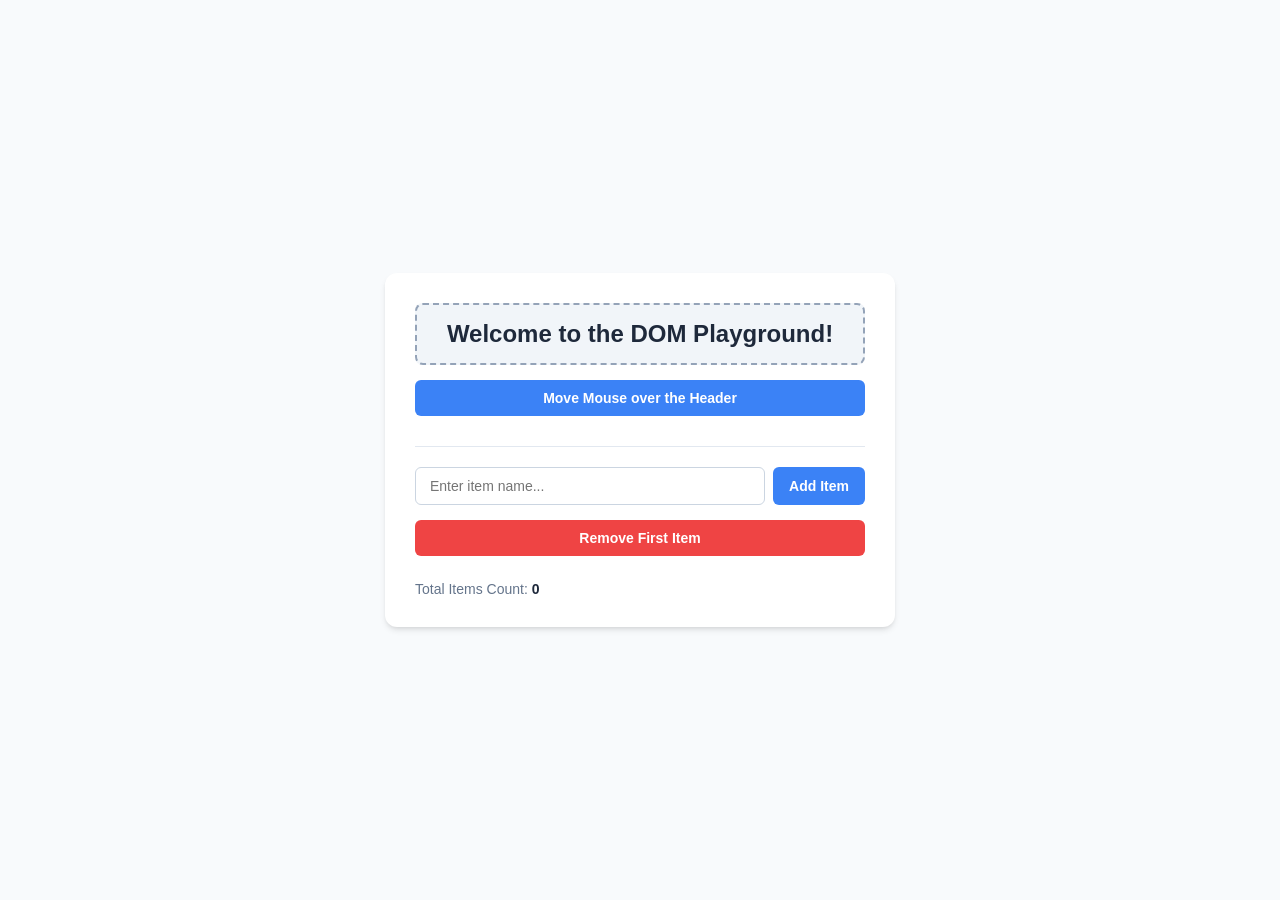
<file: index.html>
<!DOCTYPE html>
<html lang="en">
<head>
  <meta charset="UTF-8">
  <meta name="viewport" content="width=device-width, initial-scale=1.0">
  <title>Basic DOM Manipulation Playground</title>
  <!-- Link stylesheet file containing container, form, and button layout rules -->
  <link rel="stylesheet" href="index.css">
</head>
<body>

  <div class="container">
     <!--  The header element which changes text on click, and shifts color on mouse movement -->
    <h1 id="myHeader">
      Welcome to the DOM Playground!
    </h1>
     <!-- Button to change the text of the header -->
    <button id="changeTextBtn">Move Mouse over the Header</button>

    <hr style="border: 0; border-top: 1px solid #e2e8f0; margin: 20px 0;">

    <!-- Form input to add new items to the list -->
    <form id="itemForm">
      <input type="text" id="itemInput" placeholder="Enter item name..." required>
      <button type="submit">Add Item</button>
    </form>

    <!--  The list which holds our items -->
    <ul id="itemList">
      <!-- Items will be added dynamically by Javascript -->
    </ul>

    <!-- Button to delete the first item from the list -->
    <button id="removeBtn">Remove First Item</button>

    <!-- Display container to show the total items count -->
    <p class="counter-text">Total Items Count: <span id="itemCount">0</span></p>
  </div>

  <!-- Link the Javascript code -->
  <script src="sc.js"></script>
</body>
</html>
</file>
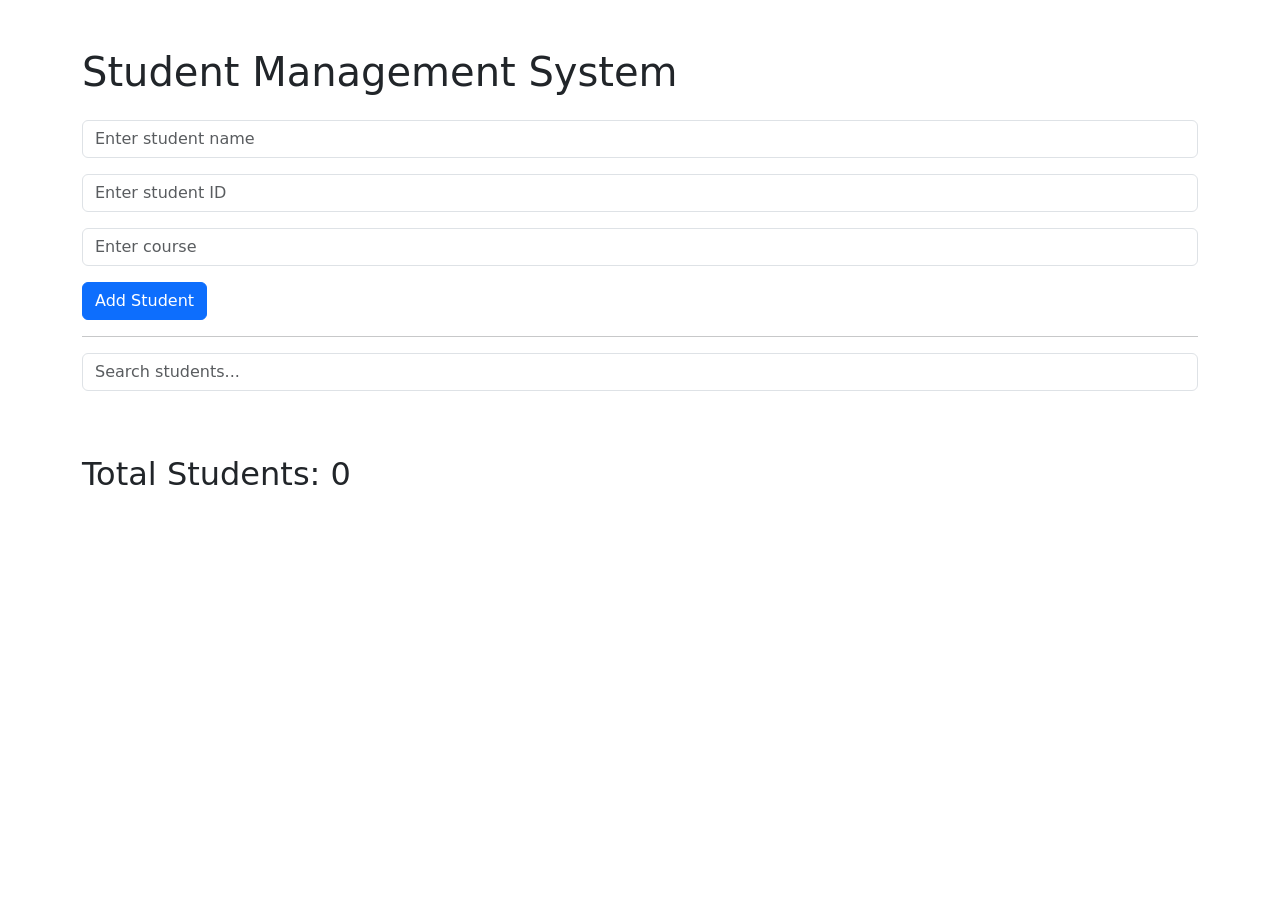
<file: dom1/dom three/three.html>
<!--A good next challenge is to extend this into a mini student management system:

Add student ID
Add course
Add date added
Search students
Sort students alphabetically
Count total students
Store objects instead of strings
This will give you practice with more complex data structures, DOM manipulation, and localStorage. You can also experiment with different UI designs and features to make it your own!-->

<!DOCTYPE html>
<html lang="en">
<head>
    <meta charset="UTF-8">
    <meta name="viewport" content="width=device-width, initial-scale=1.0">
    <title>Student Management System</title>
    <link href="https://cdn.jsdelivr.net/npm/bootstrap@5.3.0-alpha1/dist/css/bootstrap.min.css" rel="stylesheet">
    <link rel="stylesheet" href="three.css">
</head>
<body>
    <div class="container mt-5">
        <h1 class="mb-4">Student Management System</h1>
        <div class="mb-3">
            <input type="text" id="student-name" class="form-control" placeholder="Enter student name">
        </div>
        <div class="mb-3">
            <input type="text" id="student-id" class="form-control" placeholder="Enter student ID">
        </div>
        <div class="mb-3">
            <input type="text" id="student-course" class="form-control" placeholder="Enter course">
        </div>
        <button id="add-student-btn" class="btn btn-primary">Add Student</button>
        <hr>
        <input type="text" id="search-student" class="form-control mb-3" placeholder="Search students...">
        <ul id="student-list" class="list-group"></ul>
    </div>
     <div class="container mt-5">
        <h2>Total Students: <span id="total-students">0</span></h2>
    </div>
    <script src="three.js"></script>





    
</body>
</html>
</file>
<file: index.css>
body {
  font-family: -apple-system, BlinkMacSystemFont, "Segoe UI", Roboto, sans-serif;
  background-color: #f8fafc;
  color: #1e293b;
  display: flex;
  justify-content: center;
  align-items: center;
  min-height: 100vh;
  margin: 0;
}

.container {
  background: white;
  padding: 30px;
  border-radius: 12px;
  box-shadow: 0 4px 6px -1px rgba(0, 0, 0, 0.1), 0 2px 4px -2px rgba(0, 0, 0, 0.1);
  width: 100%;
  max-width: 450px;
}

#myHeader {
  font-size: 24px;
  font-weight: 700;
  border: 2px dashed #94a3b8;
  padding: 15px;
  border-radius: 8px;
  text-align: center;
  cursor: crosshair;
  background-color: #f1f5f9;
  margin-top: 0;
  margin-bottom: 15px;
  transition: color 0.1s ease; /* Smooth hover coordinate coloring */
}

button {
  background-color: #3b82f6;
  color: white;
  border: none;
  padding: 10px 16px;
  border-radius: 6px;
  font-size: 14px;
  font-weight: 600;
  cursor: pointer;
  width: 100%;
  transition: background-color 0.2s;
  margin-bottom: 10px;
}

button:hover {
  background-color: #2563eb;
}

#itemForm {
  display: flex;
  gap: 8px;
  margin-top: 15px;
  margin-bottom: 15px;
}

#itemForm input[type="text"] {
  flex: 1;
  padding: 10px 14px;
  border: 1px solid #cbd5e1;
  border-radius: 6px;
  font-size: 14px;
  outline: none;
}

#itemForm input[type="text"]:focus {
  border-color: #3b82f6;
}

#itemForm button {
  width: auto;
  margin-bottom: 0;
}

#itemList {
  list-style-type: none;
  padding: 0;
  margin: 15px 0;
}

#itemList li {
  background-color: #f8fafc;
  border: 1px solid #e2e8f0;
  padding: 10px 14px;
  margin-bottom: 6px;
  border-radius: 6px;
  font-size: 14px;
}

#removeBtn {
  background-color: #ef4444;
}

#removeBtn:hover {
  background-color: #dc2626;
}

.counter-text {
  font-size: 14px;
  color: #64748b;
  margin-top: 15px;
  margin-bottom: 0;
}

#itemCount {
  font-weight: 700;
  color: #1e293b;
}
</file>
<file: dom1/dom three/three.css>
.body {
background: #f4f7fc;
font-family: Arial, Helvetica, sans-serif;
min-height: 100vh;
display: flex;
justify-content: center;
align-items: center;
box-shadow: 0 10px 30px rgba(0,0,0,0.1);
}
</file>
